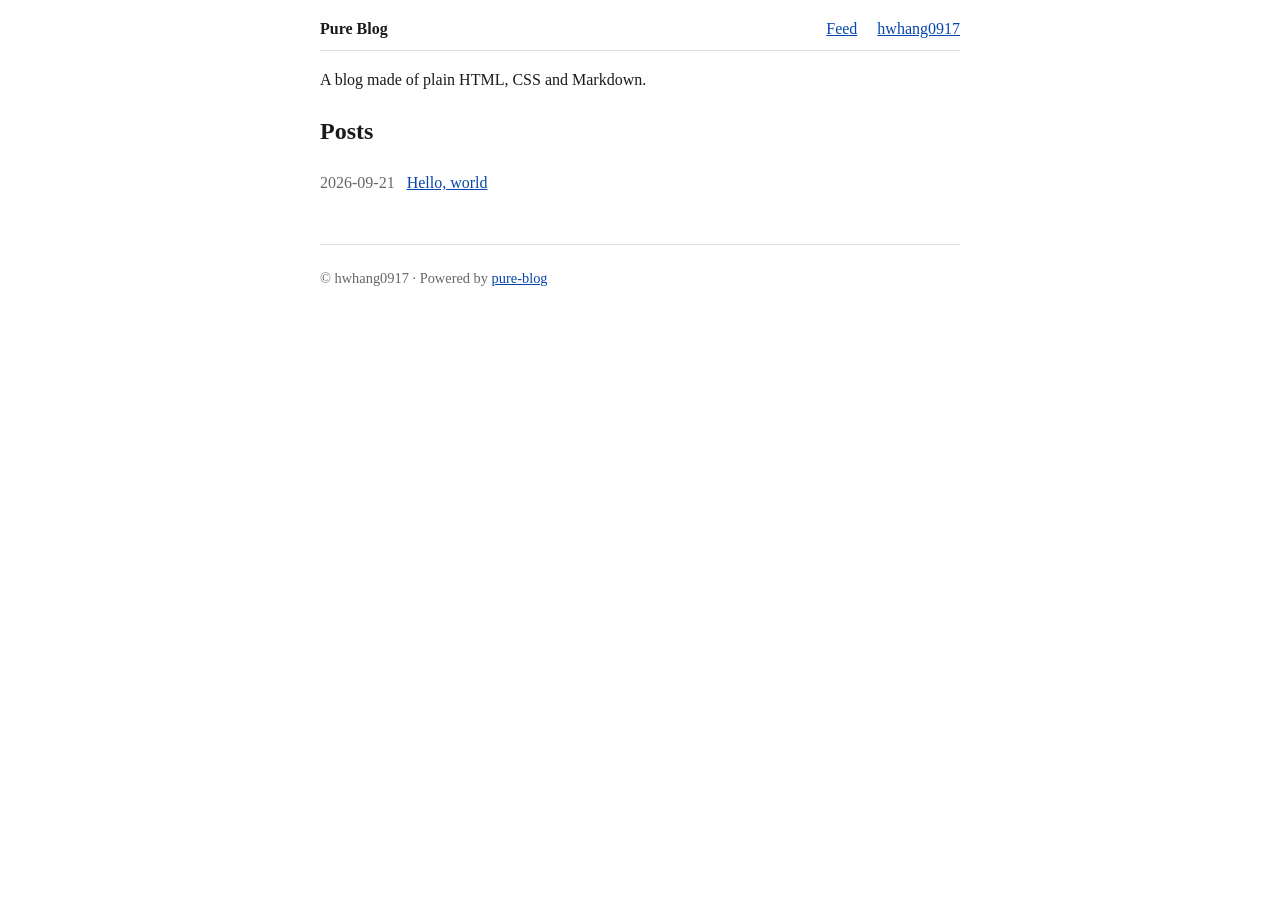
<file: index.html>
<!DOCTYPE html>
<!-- Landing page template. Placeholders come from blog.conf; POSTS is the post list. See README. -->
<html lang="en">

<head>
    <meta charset="UTF-8">
    <meta name="viewport" content="width=device-width, initial-scale=1">
    <title>Pure Blog</title>
    <meta name="description" content="A blog made of plain HTML, CSS and Markdown.">
    <link rel="stylesheet" href="style.css">
    <link rel="icon" href="assets/favicon.svg" type="image/svg+xml">
    <link rel="alternate" type="application/atom+xml" title="Pure Blog" href="feed.xml">
    <link rel="canonical" href="https://example.com/">
    <meta property="og:type" content="website">
    <meta property="og:site_name" content="Pure Blog">
    <meta property="og:url" content="https://example.com/">
    <meta property="og:title" content="Pure Blog">
    <meta property="og:description" content="A blog made of plain HTML, CSS and Markdown.">
</head>

<body>
    <header class="site-header">
        <a class="site-title" href="./">Pure Blog</a>
        <nav>
            <a href="feed.xml">Feed</a>
            <a href="https://github.com/hwhang0917">hwhang0917</a>
        </nav>
    </header>

    <main>
        <p>A blog made of plain HTML, CSS and Markdown.</p>
        <h2 id="posts">Posts</h2>
        <ul class="posts">
            <li><time datetime="2026-09-21">2026-09-21</time> <a href="posts/hello-world/">Hello, world</a></li>
        </ul>
    </main>

    <footer>
        <p>&copy; hwhang0917 &middot; Powered by <a href="https://github.com/hwhang0917/pure-blog">pure-blog</a></p>
    </footer>
</body>

</html>
</file>
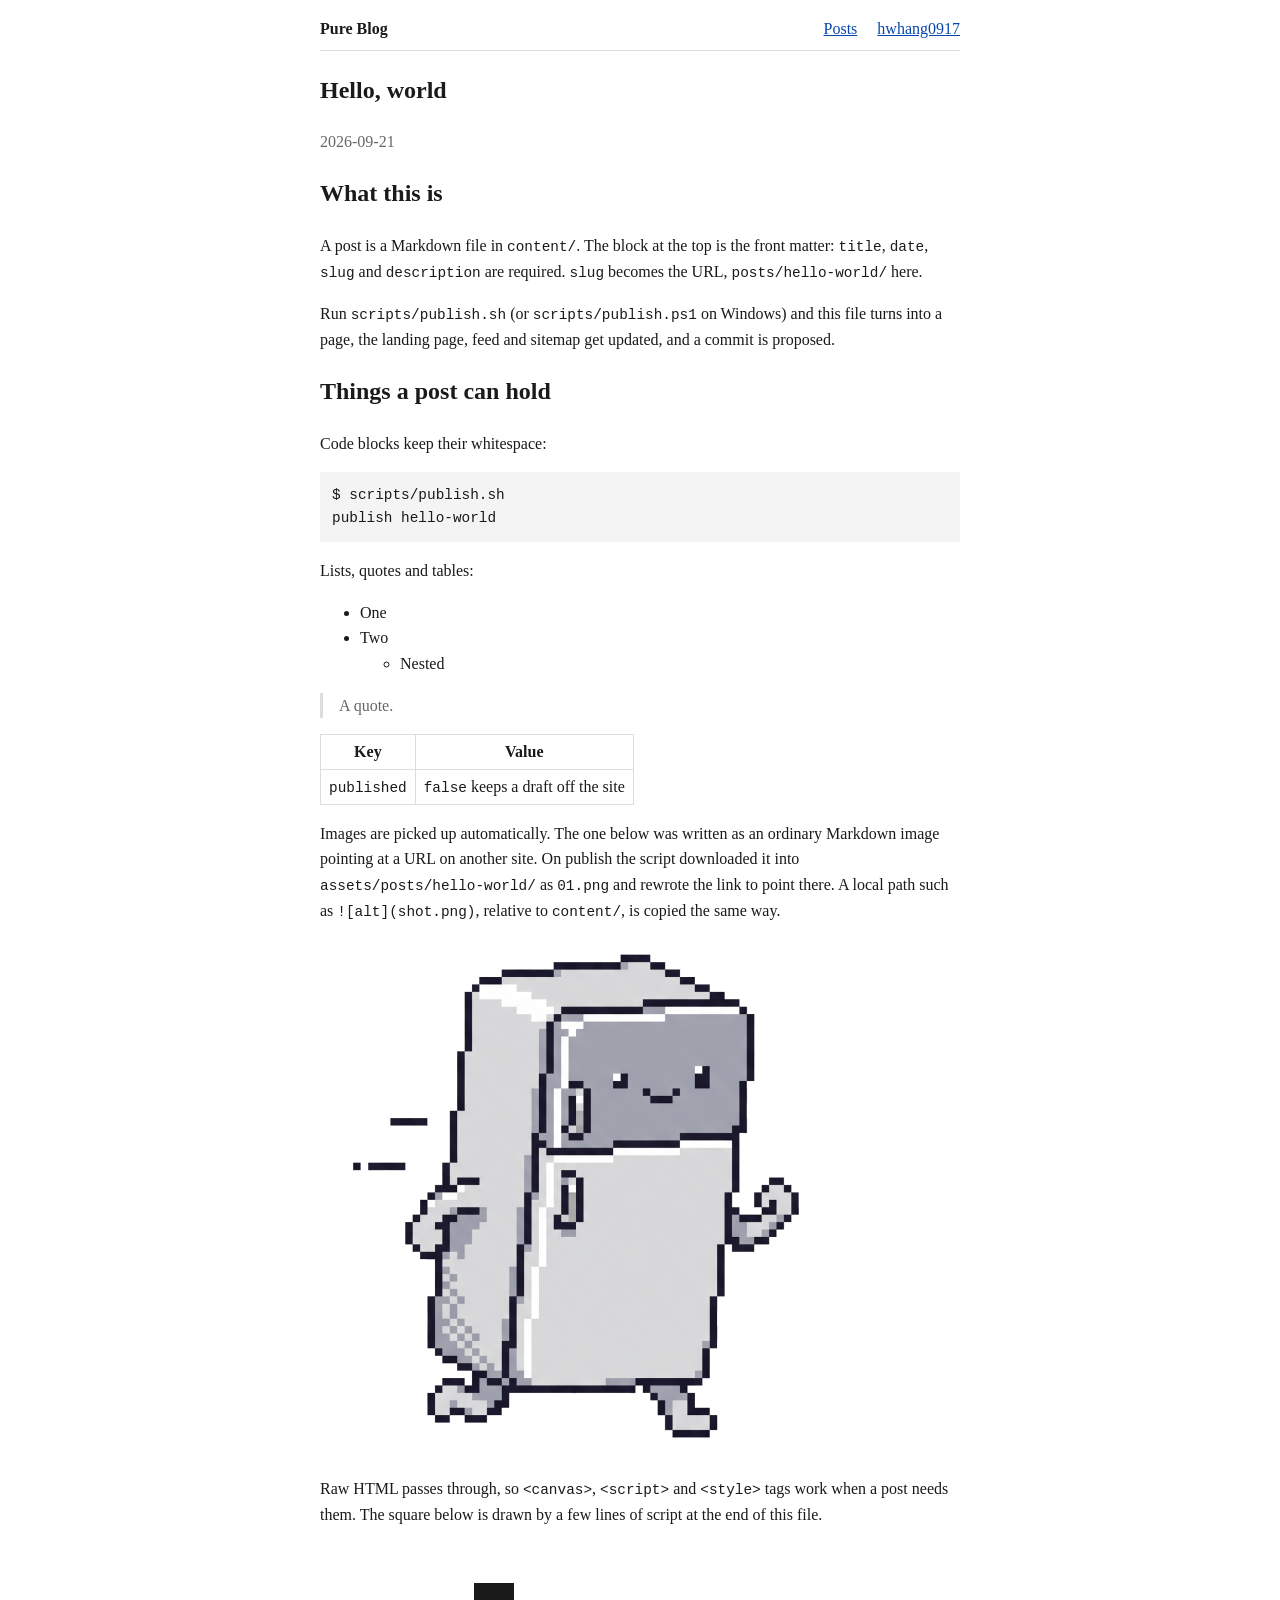
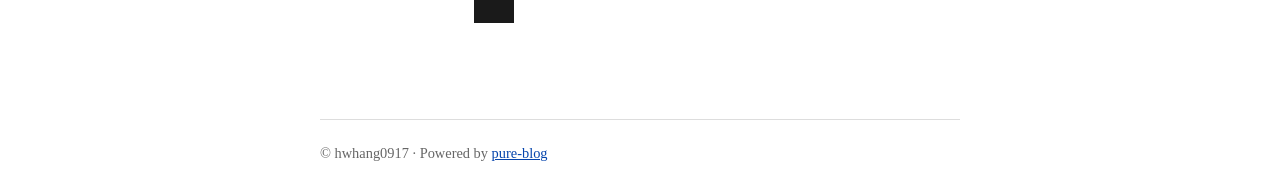
<file: posts/hello-world/index.html>
<!DOCTYPE html>
<!-- Post page template. TITLE, DESCRIPTION, DATE, SLUG and BODY come from the post's front
     matter and body, the rest from blog.conf; see README. Paths are relative to posts/<slug>/. -->
<html lang="en">

<head>
    <meta charset="UTF-8">
    <meta name="viewport" content="width=device-width, initial-scale=1">
    <title>Hello, world | Pure Blog</title>
    <meta name="description" content="The first post, and a tour of what a post can contain.">
    <link rel="stylesheet" href="../../style.css">
    <link rel="icon" href="../../assets/favicon.svg" type="image/svg+xml">
    <link rel="alternate" type="application/atom+xml" title="Pure Blog" href="../../feed.xml">
    <link rel="canonical" href="https://example.com/posts/hello-world/">
    <meta property="og:type" content="article">
    <meta property="og:site_name" content="Pure Blog">
    <meta property="og:url" content="https://example.com/posts/hello-world/">
    <meta property="og:title" content="Hello, world | Pure Blog">
    <meta property="og:description" content="The first post, and a tour of what a post can contain.">
    <meta property="article:published_time" content="2026-09-21">
    <meta property="article:author" content="https://github.com/hwhang0917">
    <!-- source sha1: 24fc44e42c514f08ef739f9737644ffad37dda53 -->
</head>

<body>
    <header class="site-header">
        <a class="site-title" href="../../">Pure Blog</a>
        <nav>
            <a href="../../#posts">Posts</a>
            <a href="https://github.com/hwhang0917">hwhang0917</a>
        </nav>
    </header>

    <main>
        <article class="post">
            <h1 class="post__title">Hello, world</h1>
            <p class="post__meta"><time datetime="2026-09-21">2026-09-21</time></p>
            <div class="prose">
                <h2>What this is</h2>
                <p>A post is a Markdown file in <code>content/</code>. The block at the top is the front matter: <code>title</code>, <code>date</code>, <code>slug</code> and <code>description</code> are required. <code>slug</code> becomes the URL, <code>posts/hello-world/</code> here.</p>
                <p>Run <code>scripts/publish.sh</code> (or <code>scripts/publish.ps1</code> on Windows) and this file turns into a page, the landing page, feed and sitemap get updated, and a commit is proposed.</p>
                <h2>Things a post can hold</h2>
                <p>Code blocks keep their whitespace:</p>
                <pre><code class="language-sh">$ scripts/publish.sh
publish hello-world
</code></pre>
                <p>Lists, quotes and tables:</p>
                <ul>
                    <li>One</li>
                    <li>Two<ul>
                        <li>Nested</li>
                    </ul>
                    </li>
                </ul>
                <blockquote>
                    <p>A quote.</p>
                </blockquote>
                <table>
                <thead>
                <tr>
                <th>Key</th>
                <th>Value</th>
                </tr>
                </thead>
                <tbody><tr>
                <td><code>published</code></td>
                <td><code>false</code> keeps a draft off the site</td>
                </tr>
                </tbody></table>
                <p>Images are picked up automatically. The one below was written as an ordinary Markdown image pointing at a URL on another site. On publish the script downloaded it into <code>assets/posts/hello-world/</code> as <code>01.png</code> and rewrote the link to point there. A local path such as <code>![alt](shot.png)</code>, relative to <code>content/</code>, is copied the same way.</p>
                <p><img src="../../assets/posts/hello-world/01.png" alt="RunFridge"></p>
                <p>Raw HTML passes through, so <code>&lt;canvas&gt;</code>, <code>&lt;script&gt;</code> and <code>&lt;style&gt;</code> tags work when a post needs them. The square below is drawn by a few lines of script at the end of this file.</p>
                <p><canvas id="demo" width="320" height="120" aria-label="A square bouncing left and right"></canvas></p>
                <script>
                (function () {
                    var canvas = document.getElementById('demo'), c = canvas.getContext('2d');
                    var x = 0, dx = 2, size = 40;
                    function frame() {
                        c.clearRect(0, 0, canvas.width, canvas.height);
                        c.fillStyle = '#1a1a1a';
                        c.fillRect(x, (canvas.height - size) / 2, size, size);
                        x += dx;
                        if (x <= 0 || x + size >= canvas.width) dx = -dx;
                        requestAnimationFrame(frame);
                    }
                    if (matchMedia('(prefers-reduced-motion: reduce)').matches) { x = (canvas.width - size) / 2; frame = function () {}; c.fillStyle = '#1a1a1a'; c.fillRect(x, (canvas.height - size) / 2, size, size); }
                    else frame();
                })();
                </script>
            </div>
        </article>
    </main>

    <footer>
        <p>&copy; hwhang0917 &middot; Powered by <a href="https://github.com/hwhang0917/pure-blog">pure-blog</a></p>
    </footer>
</body>

</html>
</file>
<file: style.css>
/* Pure Blog: edit freely, nothing here is required by the scripts */
:root {
    --ink: #1a1a1a;
    --muted: #666;
    --line: #ddd;
    --code: #f4f4f4;
    --link: #0645ad;
}

body {
    max-width: 40rem;
    margin: 0 auto;
    padding: 1rem;
    color: var(--ink);
    font-family: Georgia, "Times New Roman", serif;
    line-height: 1.6;
}

a { color: var(--link); }

.site-header {
    display: flex;
    justify-content: space-between;
    align-items: baseline;
    gap: 1rem;
    padding-bottom: 0.5rem;
    border-bottom: 1px solid var(--line);
}

.site-title {
    font-weight: bold;
    text-decoration: none;
    color: var(--ink);
}

.site-header nav a { margin-left: 1rem; }

footer {
    margin-top: 3rem;
    padding-top: 0.5rem;
    border-top: 1px solid var(--line);
    color: var(--muted);
    font-size: 0.9rem;
}

/* Post list on the landing page */
.posts { list-style: none; padding: 0; }
.posts li { margin: 0.5rem 0; }
.posts time { color: var(--muted); font-variant-numeric: tabular-nums; margin-right: 0.5rem; }

/* Post page */
.post__meta { color: var(--muted); }

/* Block: prose (HTML generated from Markdown, so element selectors are scoped here) */
.prose img,
.prose canvas { max-width: 100%; height: auto; }
.prose code { font-family: Menlo, Consolas, monospace; font-size: 0.9em; }
.prose pre { padding: 0.75rem; overflow-x: auto; background: var(--code); }
.prose blockquote { margin: 1rem 0; padding: 0 1rem; border-left: 3px solid var(--line); color: var(--muted); }
.prose table { border-collapse: collapse; }
.prose th, .prose td { padding: 0.25rem 0.5rem; border: 1px solid var(--line); }
</file>
